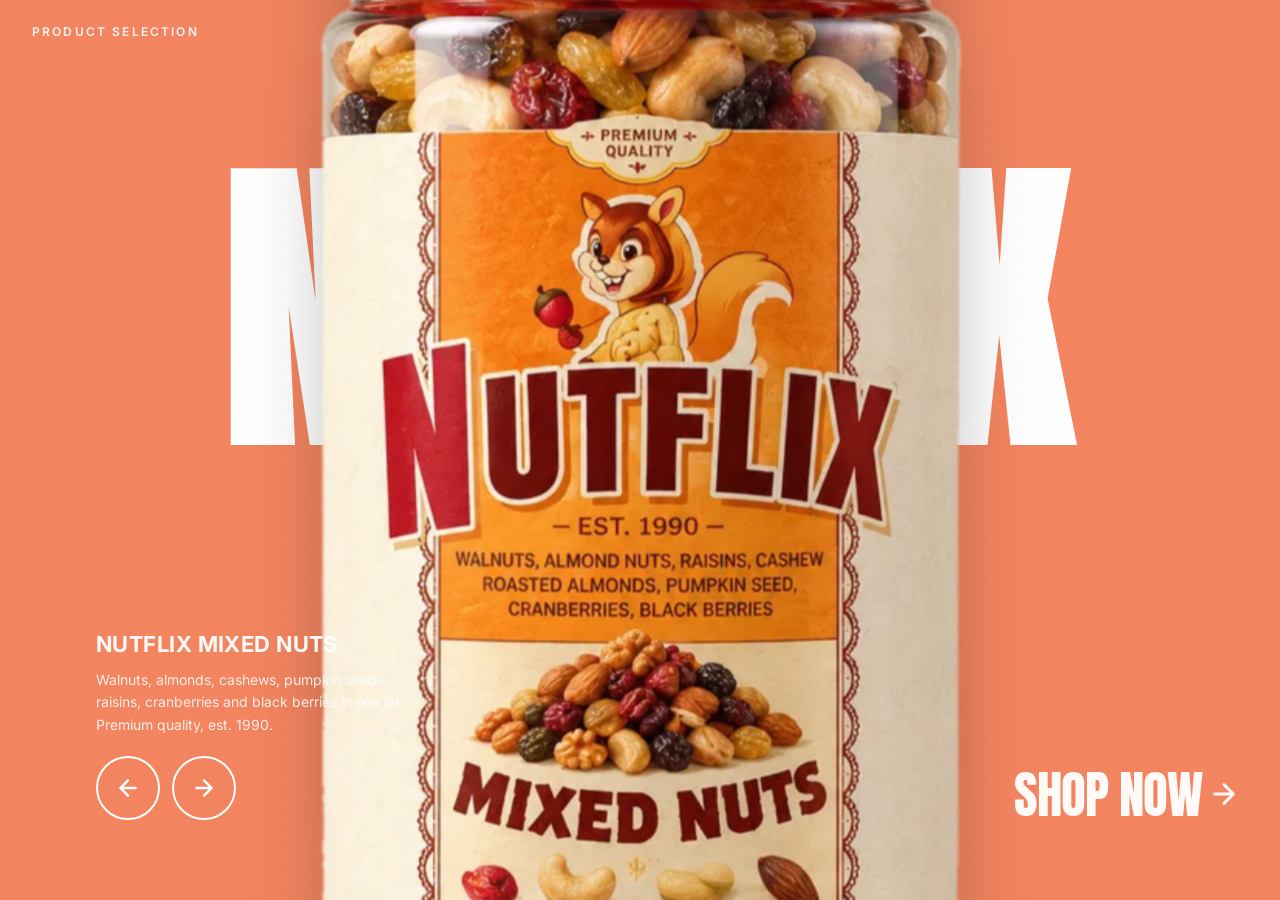
<file: kinetix/Product selection carousel.html>
<!DOCTYPE html>
<html lang="en"><head><meta charset="utf-8">
<meta name="viewport" content="width=device-width, initial-scale=1, viewport-fit=cover">
<title>Product selection</title>
<link rel="preconnect" href="https://fonts.googleapis.com"><link rel="preconnect" href="https://fonts.gstatic.com" crossorigin>
<link href="https://fonts.googleapis.com/css2?family=Anton&family=Inter:wght@400;500;600;700&display=swap" rel="stylesheet">
<style>
*{box-sizing:border-box;margin:0}
html,body{height:100%;background:#F4845F}
body{font-family:'Inter',sans-serif;color:#fff}
#root{position:relative;width:100%;height:100%;overflow:hidden;transition:background-color 650ms cubic-bezier(.4,0,.2,1)}
.abs{position:absolute}
#grain{inset:0;z-index:50;pointer-events:none;opacity:.4;background-size:200px 200px;background-repeat:repeat;background-image:url("data:image/svg+xml;utf8,<svg xmlns='http://www.w3.org/2000/svg' width='200' height='200'><filter id='n'><feTurbulence type='fractalNoise' baseFrequency='0.9' numOctaves='4'/></filter><rect width='200' height='200' filter='url(%23n)' opacity='0.08'/></svg>")}
#ghost{left:0;right:0;top:18%;z-index:2;display:flex;justify-content:center;pointer-events:none;user-select:none;font-family:'Anton',sans-serif;font-size:clamp(90px,24vw,340px);font-weight:900;line-height:1;text-transform:uppercase;letter-spacing:-.02em;white-space:nowrap;transition:opacity 325ms ease}
#brand{top:calc(24px + env(safe-area-inset-top,0px));left:16px;z-index:60;font-size:12px;font-weight:600;text-transform:uppercase;opacity:.9;letter-spacing:.18em}
#stage{inset:0;z-index:3}
.item{position:absolute;aspect-ratio:.6/1;will-change:transform,filter,opacity;transition:transform 650ms cubic-bezier(.4,0,.2,1),filter 650ms cubic-bezier(.4,0,.2,1),opacity 650ms cubic-bezier(.4,0,.2,1),left 650ms cubic-bezier(.4,0,.2,1)}
.item img{width:100%;height:100%;object-fit:contain;object-position:bottom center;display:block;-webkit-user-drag:none;filter:drop-shadow(0 18px 22px rgba(0,0,0,.22))}
#info{left:16px;bottom:calc(24px + env(safe-area-inset-bottom,0px));z-index:60;max-width:320px}
#info h2{font-size:16px;font-weight:700;text-transform:uppercase;letter-spacing:.02em;opacity:.95;margin-bottom:8px}
#info p{display:none;font-size:14px;line-height:1.6;opacity:.85;margin-bottom:20px}
.btns{display:flex;gap:12px}
.btn{width:48px;height:48px;border-radius:50%;background:transparent;border:2px solid #fff;color:#fff;display:flex;align-items:center;justify-content:center;cursor:pointer;transition:transform 150ms,background-color 150ms}
.btn:hover{transform:scale(1.08);background:rgba(255,255,255,.12)}
.btn:focus-visible,#cta:focus-visible{outline:3px solid #fff;outline-offset:3px}
#cta{right:16px;bottom:calc(24px + env(safe-area-inset-bottom,0px));z-index:60;display:flex;align-items:center;gap:6px;font-family:'Anton',sans-serif;font-size:clamp(20px,4vw,56px);font-weight:400;color:#fff;opacity:.95;transition:opacity 200ms;letter-spacing:-.02em;line-height:1;text-transform:uppercase;text-decoration:none}
#cta:hover{opacity:1}
#cta svg{width:20px;height:20px}
@media(min-width:640px){
 #brand{left:32px}
 #info{left:96px;bottom:80px}
 #info h2{font-size:22px;margin-bottom:12px}
 #info p{display:block}
 .btn{width:64px;height:64px}
 #cta{right:40px;bottom:80px}
 #cta svg{width:32px;height:32px}
}
@media(prefers-reduced-motion:reduce){.item,#root,#ghost{transition-duration:1ms!important}}
</style></head><body>
<div id="root"><div style="position:relative;width:100%;height:100vh;overflow:hidden" id="hero">
<div id="grain" class="abs"></div>
<div id="ghost" class="abs"></div>
<div id="brand" class="abs">Product selection</div>
<div id="stage" class="abs"></div>
<div id="info" class="abs"><h2 id="name"></h2><p id="desc"></p>
<div class="btns">
<button class="btn" id="prev" aria-label="Previous product"><svg width="26" height="26" viewBox="0 0 24 24" fill="none" stroke="#fff" stroke-width="2.25" stroke-linecap="round" stroke-linejoin="round"><path d="M19 12H5M12 19l-7-7 7-7"/></svg></button>
<button class="btn" id="next" aria-label="Next product"><svg width="26" height="26" viewBox="0 0 24 24" fill="none" stroke="#fff" stroke-width="2.25" stroke-linecap="round" stroke-linejoin="round"><path d="M5 12h14M12 5l7 7-7 7"/></svg></button>
</div></div>
<a id="cta" class="abs" href="#shop">Shop now <svg viewBox="0 0 24 24" fill="none" stroke="#fff" stroke-width="2.25" stroke-linecap="round" stroke-linejoin="round"><path d="M5 12h14M12 5l7 7-7 7"/></svg></a>
</div></div>
<script>
const P=[
{src:'[data-uri]',bg:'#F4845F',ghost:'Nutflix',name:'Nutflix Mixed Nuts',desc:'Walnuts, almonds, cashews, pumpkin seeds, raisins, cranberries and black berries in one jar. Premium quality, est. 1990.'},
{src:'[data-uri]',bg:'#F2B93B',ghost:'Banana',name:'Soya Pop! Banana',desc:'Banana flavored soymilk drink with cereal. Cold, creamy and sweet. 10 fl. oz. / 300 ml bottle.'},
{src:'[data-uri]',bg:'#E882B4',ghost:'Original',name:'Soya Pop! Original',desc:'Fortified soymilk drink with cereal. The classic Soya Pop! taste. 10 fl. oz. / 300 ml bottle.'},
{src:'[data-uri]',bg:'#6EB5FF',ghost:'Cereal',name:'Soya Pop! Cereal',desc:'Soymilk drink with a toasty cereal flavor, ready to drink. 10 fl. oz. / 300 ml bottle.'}];
let active=0,lock=false,mobile=innerWidth<640;
const root=document.getElementById('root'),stage=document.getElementById('stage'),ghost=document.getElementById('ghost');
const items=P.map(p=>{const d=document.createElement('div');d.className='item';const i=new Image();i.src=p.src;i.draggable=false;i.alt=p.name;d.appendChild(i);stage.appendChild(d);return d});
function role(i){const d=(i-active+4)%4;return ['center','right','back','left'][d]}
function render(){
 const m=mobile;
 items.forEach((el,i)=>{
  const r=role(i),s=el.style;
  s.zIndex={center:20,left:10,right:10,back:5}[r];
  if(r==='center'){s.transform=`translateX(-50%) scale(${m?1.25:1.68})`;s.filter='blur(0)';s.opacity=1;s.left='50%';s.height=m?'60%':'92%';s.bottom=m?'22%':'0'}
  else{s.transform='translateX(-50%) scale(1)';s.bottom=m?'32%':'12%';
   if(r==='back'){s.filter='blur(4px)';s.opacity=1;s.left='50%';s.height=m?'13%':'22%'}
   else{s.filter='blur(2px)';s.opacity=.85;s.height=m?'16%':'28%';s.left=r==='left'?(m?'20%':'30%'):(m?'80%':'70%')}}
  el.setAttribute('aria-hidden',r!=='center');
 });
 root.style.backgroundColor=P[active].bg;
 document.getElementById('name').textContent=P[active].name;
 document.getElementById('desc').textContent=P[active].desc;
 ghost.style.opacity=0;setTimeout(()=>{ghost.textContent=P[active].ghost;ghost.style.opacity=1},325);
}
function nav(d){if(lock)return;lock=true;active=d==='next'?(active+1)%4:(active+3)%4;render();setTimeout(()=>lock=false,650)}
document.getElementById('next').onclick=()=>nav('next');
document.getElementById('prev').onclick=()=>nav('prev');
addEventListener('keydown',e=>{if(e.key==='ArrowRight')nav('next');if(e.key==='ArrowLeft')nav('prev')});
addEventListener('resize',()=>{mobile=innerWidth<640;render()});
ghost.textContent=P[0].ghost;render();
</script></body></html>
</file>
